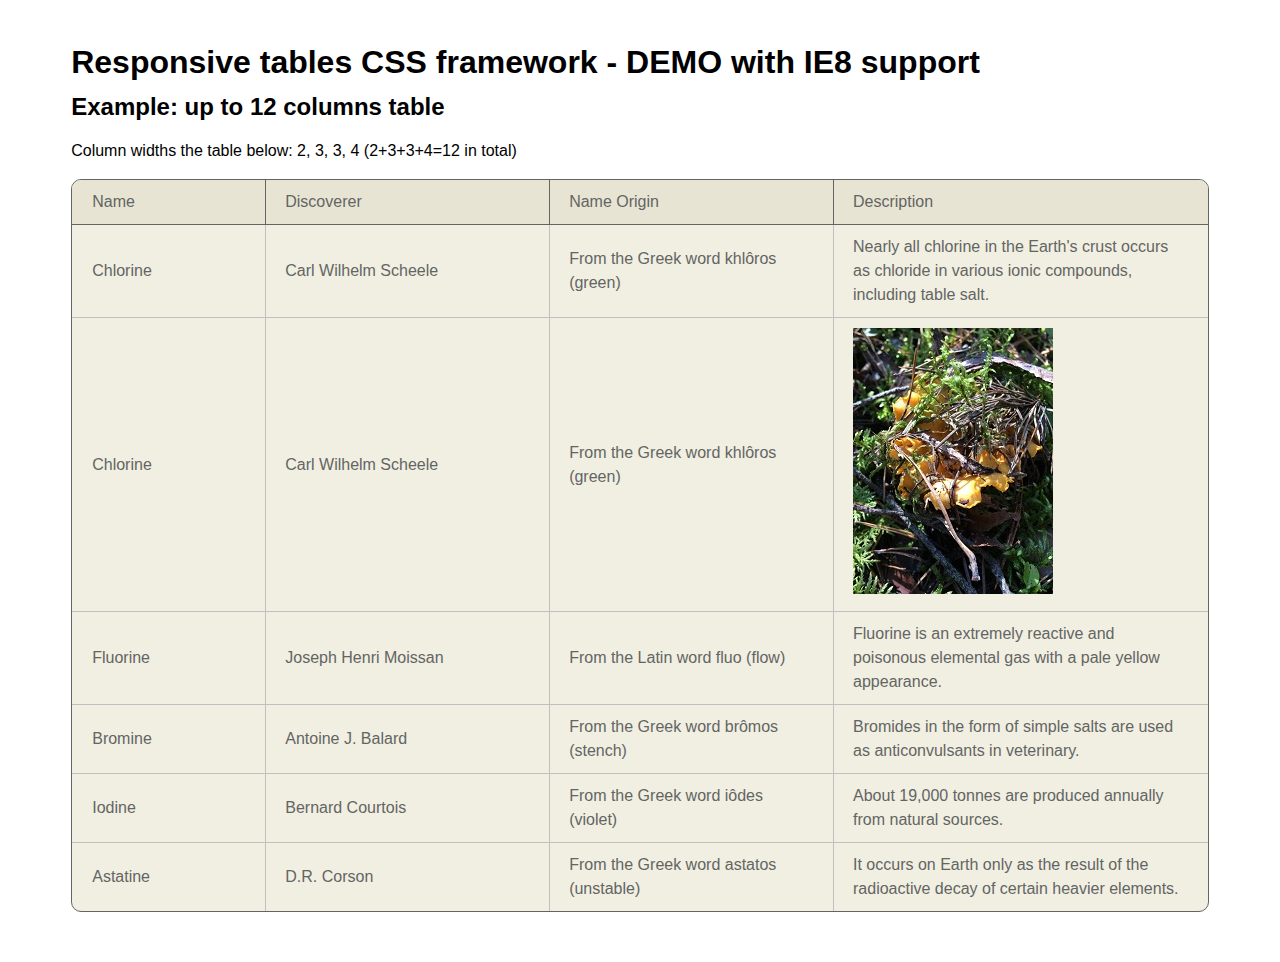
<file: fwhmzp/index.html>
<!DOCTYPE html>
<html lang="en">
    <head>
        <meta charset="utf-8">
        <title>Responsive tables</title>
        <meta name="apple-mobile-web-app-capable" content="yes">
        <meta name="viewport" content="width=device-width, initial-scale=1.0, minimum-scale=0.5">
        <link rel="stylesheet" href="css/responsive-tables.min.css" media="all">
        <!--[if lte IE 8]>
        <link rel="stylesheet" href="css/responsive-tables-lteIE8.min.css" media="all">
        <![endif]-->
    </head>

    <body>

        <div class="a">

            <h1>Responsive tables CSS framework - DEMO with IE8 support</h1>

            <h2>Example: up to 12 columns table</h2>
            <p>Column widths the table below: 2, 3, 3, 4 (2+3+3+4=12 in total)</p>

            <ul class="b c">

                <li class="d">
                    <ul>
                        <li class="e f">
                          <span class="g">Name</span>
                        </li>
                        <li class="h">
                          <span class="g">Discoverer</span>
                        </li>
                        <li class="h">
                          <span class="g">Name Origin</span>
                        </li>
                        <li class="i">
                          <span class="g">Description</span>
                        </li>
                    </ul>
                </li>

                <li class="j">
                    <dl class="e f">
                        <dt>Name</dt>
                        <dd>Chlorine</dd>
                    </dl>
                    <dl class="h">
                        <dt>Discoverer</dt>
                        <dd>Carl Wilhelm Scheele</dd>
                    </dl>
                    <dl class="h">
                        <dt>Name Origin</dt>
                        <dd>From the Greek word khlôros (green)</dd>
                    </dl>
                    <dl class="i">
                        <dt>Description</dt>
                        <dd>Nearly all chlorine in the Earth's crust occurs as chloride in various ionic compounds, including table salt.</dd>
                    </dl>
                </li>

                <li class="j">
                    <dl class="e f">
                        <dt>Name</dt>
                        <dd>Chlorine</dd>
                    </dl>
                    <dl class="h">
                        <dt>Discoverer</dt>
                        <dd>Carl Wilhelm Scheele</dd>
                    </dl>
                    <dl class="h">
                        <dt>Name Origin</dt>
                        <dd>From the Greek word khlôros (green)</dd>
                    </dl>
                    <dl class="i">
                        <dt>Description</dt>
                        <dd><img src="img.jpg" class="img-example"/></dd>
                    </dl>
                </li>

                <li class="j">
                    <dl class="e f">
                        <dt>Name</dt>
                        <dd>Fluorine</dd>
                    </dl>
                    <dl class="h">
                        <dt>Discoverer</dt>
                        <dd>Joseph Henri Moissan</dd>
                    </dl>
                    <dl class="h">
                        <dt>Name Origin</dt>
                        <dd>From the Latin word fluo (flow)</dd>
                    </dl>
                    <dl class="i">
                        <dt>Description</dt>
                        <dd>Fluorine is an extremely reactive and poisonous elemental gas with a pale yellow appearance.</dd>
                    </dl>
                </li>

                <li class="j">
                    <dl class="e f">
                        <dt>Name</dt>
                        <dd>Bromine</dd>
                    </dl>
                    <dl class="h">
                        <dt>Discoverer</dt>
                        <dd>Antoine J. Balard</dd>
                    </dl>
                    <dl class="h">
                        <dt>Name Origin</dt>
                        <dd>From the Greek word brômos (stench)</dd>
                    </dl>
                    <dl class="i">
                        <dt>Description</dt>
                        <dd>Bromides in the form of simple salts are used as anticonvulsants in veterinary.</dd>
                    </dl>
                </li>

                <li class="j">
                    <dl class="e f">
                        <dt>Name</dt>
                        <dd>Iodine</dd>
                    </dl>
                    <dl class="h">
                        <dt>Discoverer</dt>
                        <dd>Bernard Courtois</dd>
                    </dl>
                    <dl class="h">
                        <dt>Name Origin</dt>
                        <dd>From the Greek word iôdes (violet)</dd>
                    </dl>
                    <dl class="i">
                        <dt>Description</dt>
                        <dd>About 19,000 tonnes are produced annually from natural sources.</dd>
                    </dl>
                </li>

                <li class="j k">
                    <dl class="e f">
                        <dt>Name</dt>
                        <dd>Astatine</dd>
                    </dl>
                    <dl class="h">
                        <dt>Discoverer</dt>
                        <dd>D.R. Corson</dd>
                    </dl>
                    <dl class="h">
                        <dt>Name Origin</dt>
                        <dd>From the Greek word astatos (unstable)</dd>
                    </dl>
                    <dl class="i">
                        <dt>Description</dt>
                        <dd>It occurs on Earth only as the result of the radioactive decay of certain heavier elements.</dd>
                    </dl>
                </li>
            </ul>

        </div>

    </body>
</html>
</file>
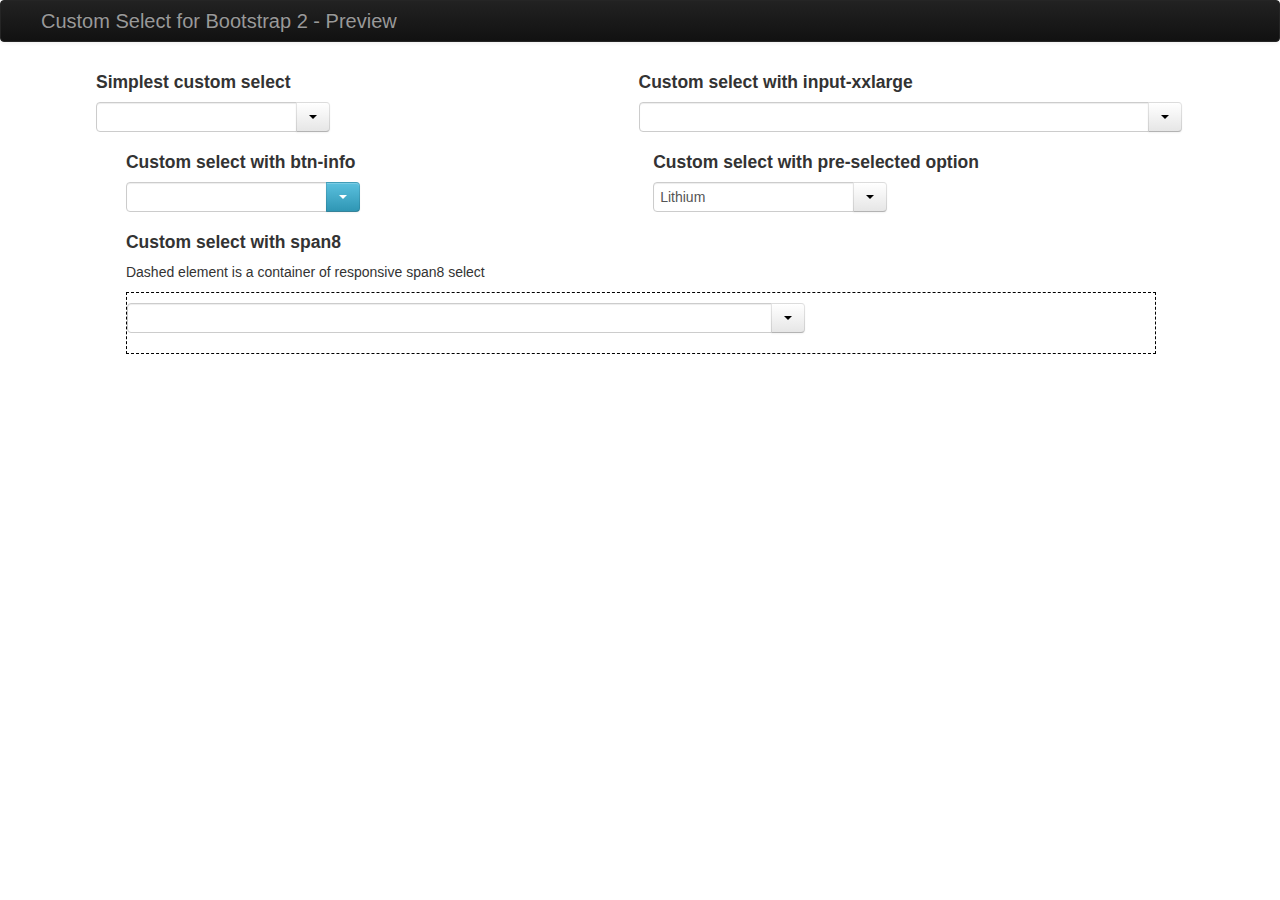
<file: n0wea4/index.html>
<!DOCTYPE html>
<html lang="en">
  <head>
    <meta charset="utf-8">
    <meta name="viewport" content="width=device-width, initial-scale=1.0">
    <meta name="author" content="Lisa Stoz">

    <title>Custom Select for Bootstrap 2 - Preview</title>
    <link href="style.css" rel="stylesheet">
    <script src="script.js"></script>
  </head>

  <body>

    <div class="navbar navbar-inverse">
      <div class="navbar-inner">
        <div class="container-fluid">

          <a class="brand" href="#">Custom Select for Bootstrap 2 - Preview</a>

        </div>
      </div>
    </div>

    <div class="container-fluid">
      <div class="row-fluid">
        <div class="span1"></div>
        <div class="span10">

          <div class="row">
            <div class="span6">
              <h4>Simplest custom select</h4>
              <select name="my_select1" class="simple_select1">
                <option></option>
                <option>Hydrogen</option>
                <option>Helium</option>
                <option>Lithium</option>
                <option>Beryllium</option>
                <option>Boron</option>
                <option>Carbon</option>
                <option>Nitrogen</option>
            </select>
            </div><!--/span-->
            <div class="span6">
              <h4>Custom select with input-xxlarge</h4>
              <select name="my_select2" class="simple_select2">
                <option></option>
                <option>Hydrogen</option>
                <option>Helium</option>
                <option>Lithium</option>
                <option>Beryllium</option>
                <option>Boron</option>
                <option>Carbon</option>
                <option>Nitrogen</option>
            </select>
            </div><!--/span-->

          </div><!--/row-->
          <div class="row-fluid">
           <div class="span6">
              <h4>Custom select with btn-info</h4>
             <select name="my_select3" class="simple_select3">
                <option></option>
                <option>Hydrogen</option>
                <option>Helium</option>
                <option>Lithium</option>
                <option>Beryllium</option>
                <option>Boron</option>
                <option>Carbon</option>
                <option>Nitrogen</option>
            </select>
            </div><!--/span-->
            <div class="span6">
              <h4>Custom select with pre-selected option</h4>
              <select name="my_select4" class="simple_select4">
                <option></option>
                <option>Hydrogen</option>
                <option>Helium</option>
                <option selected="selected">Lithium</option>
                <option>Beryllium</option>
                <option>Boron</option>
                <option>Carbon</option>
                <option>Nitrogen</option>
            </select>
            </div><!--/span-->

          </div><!--/row-->
		  <h4>Custom select with span8</h4>
		  <p>Dashed element is a container of responsive span8 select</p>
		   <div class="row-fluid" style="border: 1px dashed black; padding: 10px 0;">

			<select name="my_select5" class="simple_select5">
                <option></option>
                <option>Hydrogen</option>
                <option>Helium</option>
                <option>Lithium</option>
                <option>Beryllium</option>
                <option>Boron</option>
                <option>Carbon</option>
                <option>Nitrogen</option>
            </select>
		   </div>


        </div><!--/span-->
      </div><!--/row-->

    </div><!--/.fluid-container-->




    <script>
    (function(i, s, o, g, r, a, m) {
  i['GoogleAnalyticsObject'] = r;
  (i[r] =
    i[r] ||
    function() {
      (i[r].q = i[r].q || []).push(arguments);
    }),
    (i[r].l = 1 * new Date());
  (a = s.createElement(o)), (m = s.getElementsByTagName(o)[0]);
  a.async = 1;
  a.src = g;
  m.parentNode.insertBefore(a, m);
})(window, document, 'script', '//www.google-analytics.com/analytics.js', 'ga');

ga('create', 'UA-39372167-2', 'jpotapova.info');
ga('send', 'pageview');
</script>

  </body>
</html>
</file>
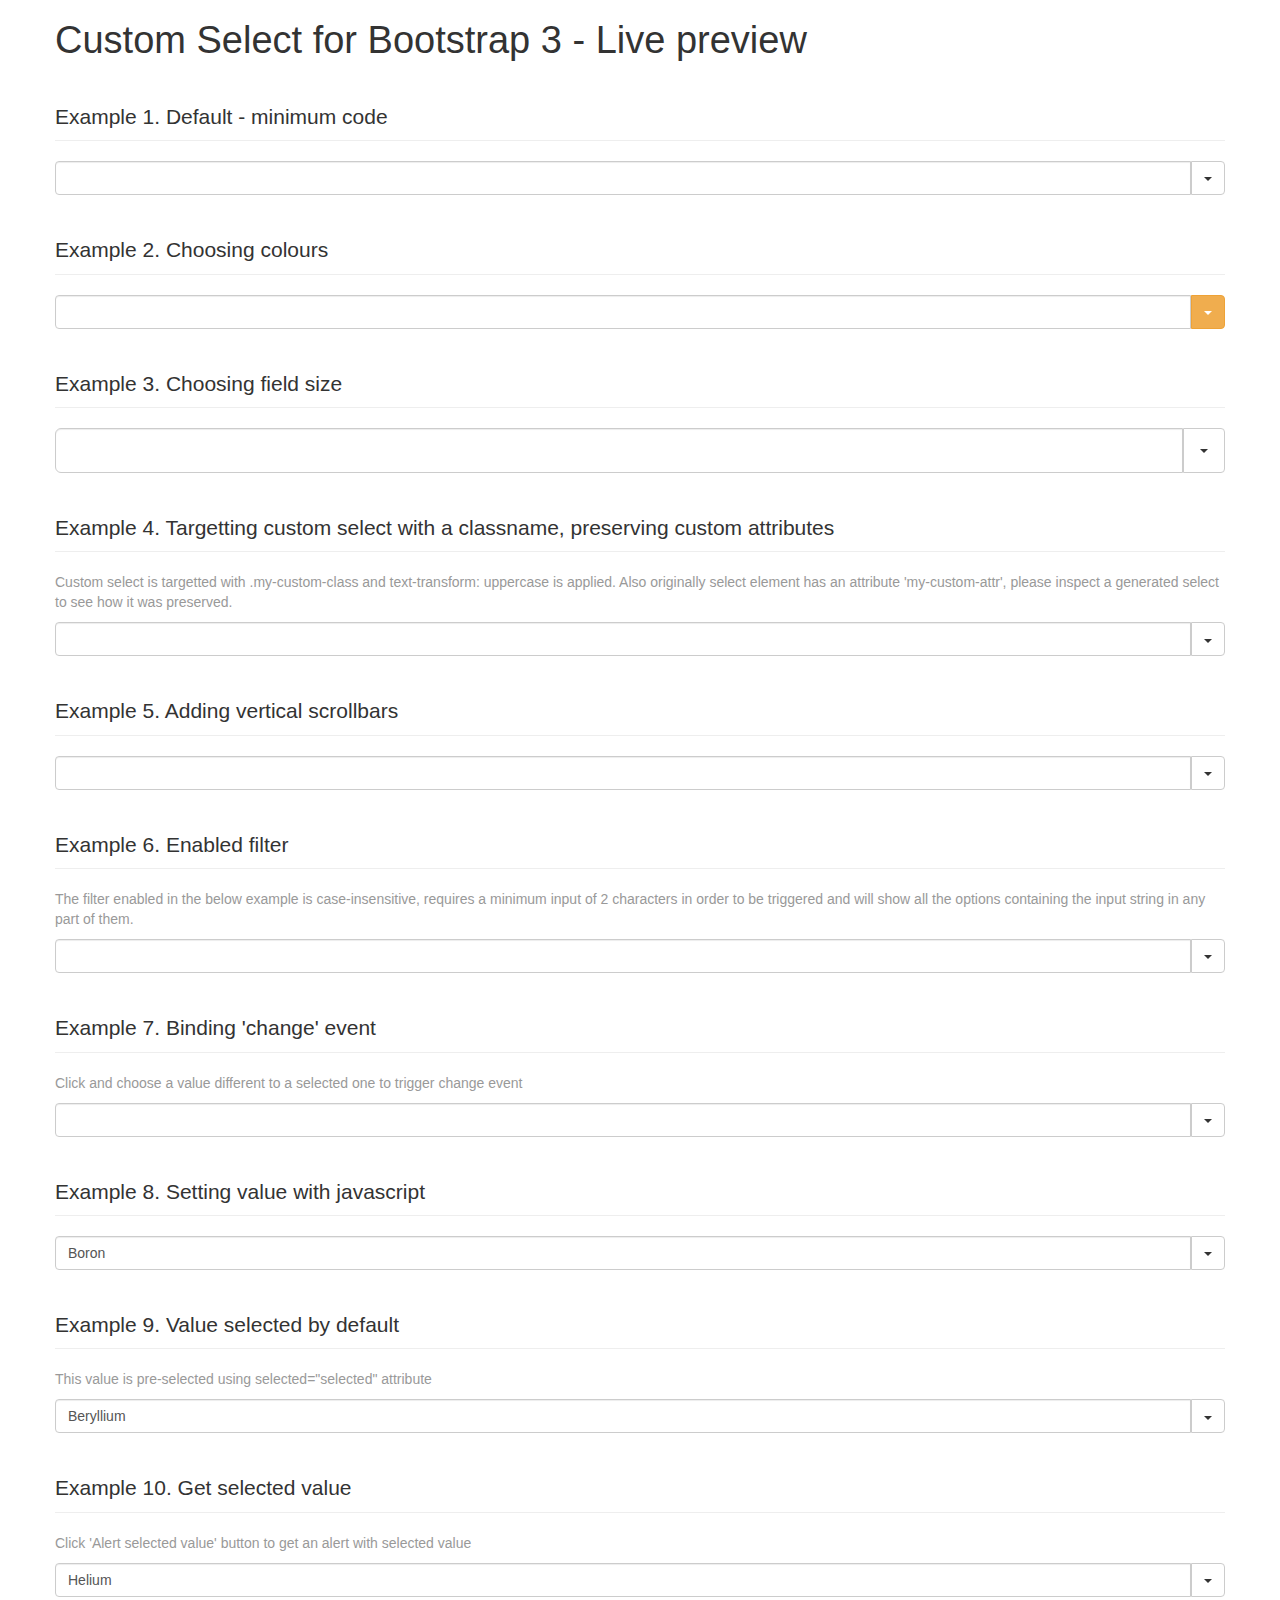
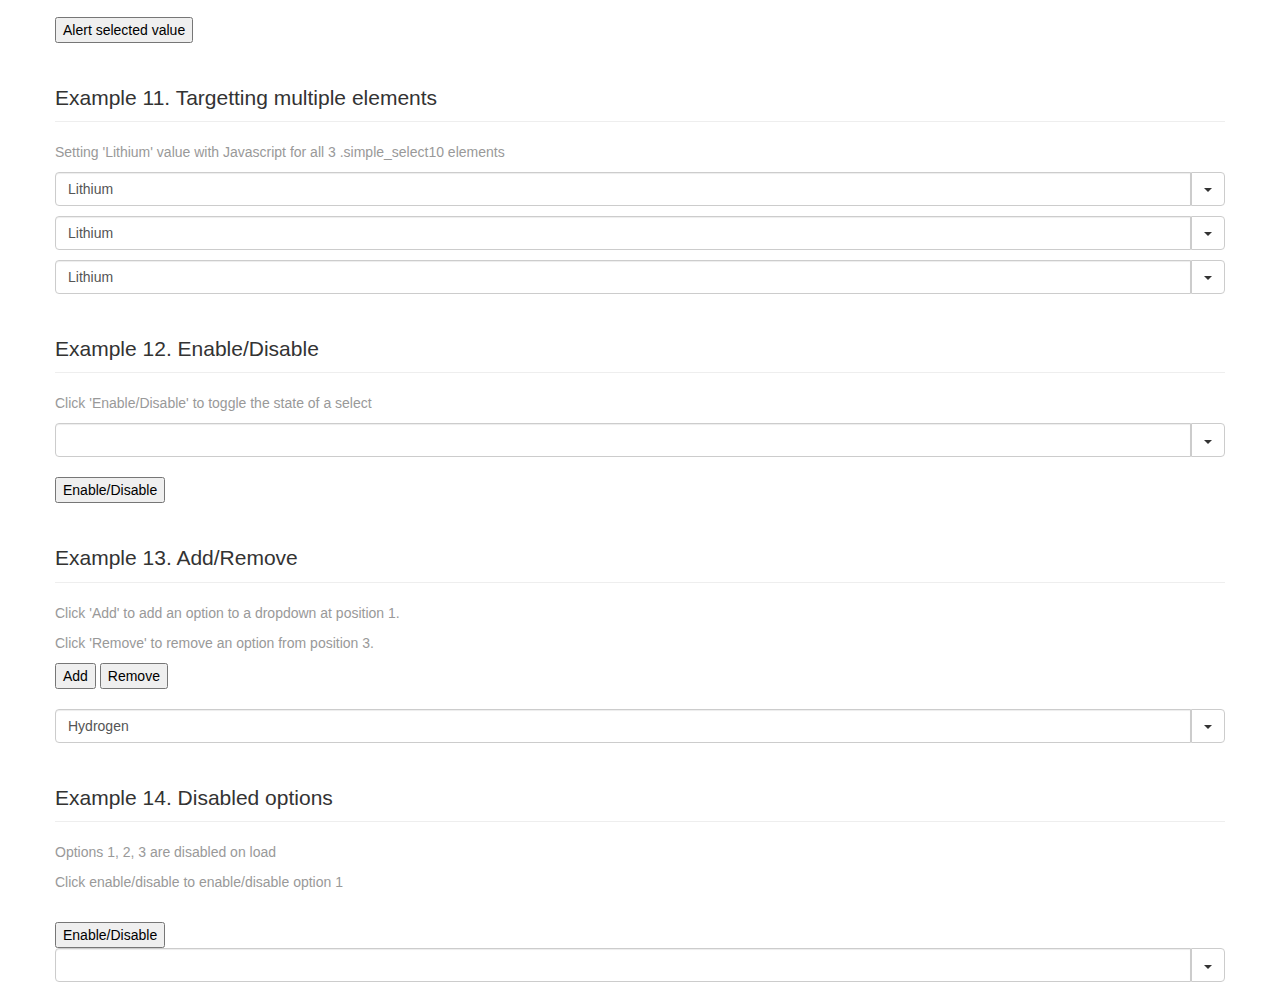
<file: q4w4ef/index.html>
<!DOCTYPE html>
<html lang="en">
<head>
<meta charset="utf-8">
<meta name="viewport" content="width=device-width, initial-scale=1.0">
<meta name="author" content="Lisa Stoz">

<title>Custom Select for Bootstrap 3 - Preview</title>


<link href="style.css" rel="stylesheet">
<script src="script.js"></script>

</head>

<body>

	<div class="container">

		<h1>Custom Select for Bootstrap 3 - Live preview</h1>

		           <!-- EXAMPLE 1 BEGIN  -->

            <p class="lead page-header">Example 1. Default - minimum code</p>

            <select name="my_select" class="simple_select1">
                <option></option>
                <option>Hydrogen</option>
                <option>Helium</option>
                <option>Lithium</option>
                <option>Beryllium</option>
                <option>Boron</option>
                <option>Carbon</option>
                <option>Nitrogen</option>
            </select>



            <!-- EXAMPLE 1 END -->

            <!-- EXAMPLE 2 BEGIN -->

            <p class="lead page-header">Example 2. Choosing colours</p>

            <select name="my_select" class="simple_select2">
                <option></option>
                <option>Hydrogen</option>
                <option>Helium</option>
                <option>Lithium</option>
                <option>Beryllium</option>
                <option>Boron</option>
                <option>Carbon</option>
                <option>Nitrogen</option>
            </select>



            <!-- EXAMPLE 2 END -->

            <!-- EXAMPLE 3 BEGIN -->

            <p class="lead page-header">Example 3. Choosing field size</p>

            <select name="my_select" class="simple_select3">
                <option></option>
                <option>Hydrogen</option>
                <option>Helium</option>
                <option>Lithium</option>
                <option>Beryllium</option>
                <option>Boron</option>
                <option>Carbon</option>
                <option>Nitrogen</option>
            </select>


            <!-- EXAMPLE 3 END -->

            <!-- EXAMPLE 4 BEGIN -->

            <p class="lead page-header">Example 4. Targetting custom select with a classname, preserving custom attributes</p>
            <p class="text-muted">Custom select is targetted with .my-custom-class and text-transform: uppercase is applied. Also originally
            select element has an attribute 'my-custom-attr', please inspect a generated select to see how it was preserved.</p>



            <select name="my_select" class="simple_select4" my-custom-attr="some-value">
                <option></option>
                <option>Hydrogen</option>
                <option>Helium</option>
                <option>Lithium</option>
                <option>Beryllium</option>
                <option>Boron</option>
                <option>Carbon</option>
                <option>Nitrogen</option>
            </select>



            <!-- EXAMPLE 4 END -->

            <!-- EXAMPLE 5 BEGIN -->

            <p class="lead page-header">Example 5. Adding vertical scrollbars</p>

            <select name="my_select" class="simple_select5">
                <option></option>
                <option>Hydrogen</option>
                <option>Helium</option>
                <option>Lithium</option>
                <option>Beryllium</option>
                <option>Boron</option>
                <option>Carbon</option>
                <option>Nitrogen</option>
            </select>



            <!-- EXAMPLE 5 END -->

            <!-- EXAMPLE 6 BEGIN -->

            <p class="lead page-header">Example 6. Enabled filter</p>
            <p class="text-muted">The filter enabled in the below example is case-insensitive,
requires a minimum input of 2 characters in order to be triggered and will show all the options containing the input string in any part of them.</p>

            <select name="my_select" class="simple_select6">
                <option value=""></option>
                <option value="H">Hydrogen</option>
                <option value="He">Helium</option>
                <option value="Li">Lithium</option>
                <option value="Be">Beryllium</option>
                <option value="B">Boron</option>
                <option value="C">Carbon</option>
                <option value="N">Nitrogen</option>
                <option value="O">Oxygen</option>
                <option value="F">Fluorine</option>
                <option value="Ne">Neon</option>
                <option value="Na">Sodium</option>
                <option value="Mg">Magnesium</option>
                <option value="Al">Aluminum, Aluminium</option>
                <option value="Si">Silicon</option>
                <option value="P">Phosphorus</option>
                <option value="S">Sulfur</option>
                <option value="Cl">Chlorine</option>
                <option value="Ar">Argon</option>
                <option value="K">Potassium</option>
                <option value="Ca">Calcium</option>
                <option value="Sc">Scandium</option>
                <option value="Ti">Titanium</option>
                <option value="V">Vanadium</option>
                <option value="Cr">Chromium</option>
                <option value="Mn">Manganese</option>
                <option value="Fe">Iron</option>
                <option value="Co">Cobalt</option>
                <option value="Ni">Nickel</option>
                <option value="Cu">Copper</option>
                <option value="Zn">Zinc</option>
                <option value="Ga">Gallium</option>
                <option value="Ge">Germanium</option>
                <option value="As">Arsenic</option>
                <option value="Se">Selenium</option>
                <option value="Br">Bromine</option>
                <option value="Kr">Krypton</option>
                <option value="Rb">Rubidium</option>
                <option value="Sr">Strontium</option>
                <option value="Y">Yttrium</option>
                <option value="Zr">Zirconium</option>
                <option value="Nb">Niobium</option>
                <option value="Mo">Molybdenum</option>
                <option value="Tc">Technetium</option>
                <option value="Ru">Ruthenium</option>
                <option value="Rh">Rhodium</option>
                <option value="Pd">Palladium</option>
                <option value="Ag">Silver</option>
                <option value="Cd">Cadmium</option>
                <option value="In">Indium</option>
                <option value="Sn">Tin</option>
                <option value="Sb">Antimony</option>
                <option value="Te">Tellurium</option>
                <option value="I">Iodine</option>
                <option value="Xe">Xenon</option>
                <option value="Cs">Cesium</option>
                <option value="Ba">Barium</option>
                <option value="La">Lanthanum</option>
                <option value="Ce">Cerium</option>
                <option value="Pr">Praseodymium</option>
                <option value="Nd">Neodymium</option>
                <option value="Pm">Promethium</option>
                <option value="Sm">Samarium</option>
                <option value="Eu">Europium</option>
                <option value="Gd">Gadolinium</option>
                <option value="Tb">Terbium</option>
                <option value="Dy">Dysprosium</option>
                <option value="Ho">Holmium</option>
                <option value="Er">Erbium</option>
                <option value="Tm">Thulium</option>
                <option value="Yb">Ytterbium</option>
                <option value="Lu">Lutetium</option>
                <option value="Hf">Hafnium</option>
                <option value="Ta">Tantalum</option>
                <option value="W">Tungsten</option>
                <option value="Re">Rhenium</option>
                <option value="Os">Osmium</option>
                <option value="Ir">Iridium</option>
                <option value="Pt">Platinum</option>
                <option value="Au">Gold</option>
                <option value="Hg">Mercury</option>
                <option value="Tl">Thallium</option>
                <option value="Pb">Lead</option>
                <option value="Bi">Bismuth</option>
                <option value="Po">Polonium</option>
                <option value="At">Astatine</option>
                <option value="Rn">Radon</option>
                <option value="Fr">Francium</option>
                <option value="Ra">Radium</option>
                <option value="Ac">Actinium</option>
                <option value="Th">Thorium</option>
                <option value="Pa">Protactinium</option>
                <option value="U">Uranium</option>
                <option value="Np">Neptunium</option>
                <option value="Pu">Plutonium</option>
                <option value="Am">Americium</option>
                <option value="Cm">Curium</option>
                <option value="Bk">Berkelium</option>
                <option value="Cf">Californium</option>
                <option value="Es">Einsteinium</option>
                <option value="Fm">Fermium</option>
                <option value="Md">Mendelevium</option>
                <option value="No">Nobelium</option>
                <option value="Lr">Lawrencium</option>
                <option value="Rf">Rutherfordium</option>
                <option value="Db">Dubnium</option>
                <option value="Sg">Seaborgium</option>
                <option value="Bh">Bohrium</option>
                <option value="Hs">Hassium</option>
                <option value="Mt">Meitnerium</option>
                <option value="Ds">Darmstadtium</option>
                <option value="Rg">Roentgenium</option>
                <option value="Cn">Copernicium</option>
                <option value="Uut">Ununtrium</option>
                <option value="Fl">Flerovium</option>
                <option value="Uup">Ununpentium</option>
                <option value="Lv">Livermorium</option>
                <option value="Uus">Ununseptium</option>
                <option value="Uuo">Ununoctium</option>
            </select>





            <!-- EXAMPLE 6 END -->

            <!-- EXAMPLE 5 BEGIN -->

            <p class="lead page-header">Example 7. Binding 'change' event</p>
            <p class="text-muted">Click and choose a value different to a selected one to trigger change event</p>

            <select name="my_select" class="simple_select7">
                <option></option>
                <option>Hydrogen</option>
                <option>Helium</option>
                <option>Lithium</option>
                <option>Beryllium</option>
                <option>Boron</option>
                <option>Carbon</option>
                <option>Nitrogen</option>
            </select>



            <!-- EXAMPLE 7 END -->

            <!-- EXAMPLE 8 BEGIN -->

            <p class="lead page-header">Example 8. Setting value with javascript</p>

            <select name="my_select" class="simple_select8">
                <option></option>
                <option value="hydrogen">Hydrogen</option>
                <option value="helium">Helium</option>
                <option value="lithium">Lithium</option>
                <option value="beryllium">Beryllium</option>
                <option value="boron">Boron</option>
                <option value="carbon">Carbon</option>
                <option value="nitrogen">Nitrogen</option>
            </select>


            <!-- EXAMPLE 8 END -->

            <!-- EXAMPLE 9 BEGIN -->

            <p class="lead page-header">Example 9. Value selected by default</p>
            <p class="text-muted">This value is pre-selected using selected="selected" attribute</p>

            <select name="my_select" class="simple_select9">
                <option></option>
                <option value="hydrogen">Hydrogen</option>
                <option value="helium">Helium</option>
                <option value="lithium" >Lithium</option>
                <option value="beryllium" selected="selected">Beryllium</option>
                <option value="boron">Boron</option>
                <option value="carbon">Carbon</option>
                <option value="nitrogen">Nitrogen</option>
            </select>



            <!-- EXAMPLE 9 END -->

            <!-- EXAMPLE 10 BEGIN -->

            <p class="lead page-header">Example 10. Get selected value</p>
            <p class="text-muted">Click 'Alert selected value' button to get an alert with selected value</p>

            <select name="my_select" class="simple_select10">
                <option></option>
                <option value="hydrogen">Hydrogen</option>
                <option value="helium" selected="selected">Helium</option>
                <option value="lithium" >Lithium</option>
                <option value="beryllium">Beryllium</option>
                <option value="boron">Boron</option>
                <option value="carbon">Carbon</option>
                <option value="nitrogen">Nitrogen</option>
            </select>

            <button class="show" style="margin-top: 20px;">Alert selected value</button>


            <!-- EXAMPLE 10 END -->

            <!-- EXAMPLE 11 BEGIN -->

            <p class="lead page-header">Example 11. Targetting multiple elements</p>
            <p class="text-muted">Setting 'Lithium' value with Javascript for all 3 .simple_select10 elements</p>

            <select name="my_select" class="simple_select11">
                <option></option>
                <option>Hydrogen</option>
                <option>Helium</option>
                <option>Lithium</option>
                <option>Beryllium</option>
                <option>Boron</option>
                <option>Carbon</option>
                <option>Nitrogen</option>
            </select>

            <div style="height: 10px;"></div>

            <select name="my_select" class="simple_select11">
                <option></option>
                <option>Hydrogen</option>
                <option>Helium</option>
                <option>Lithium</option>
                <option>Beryllium</option>
                <option>Boron</option>
                <option>Carbon</option>
                <option>Nitrogen</option>
            </select>

            <div style="height: 10px;"></div>

            <select name="my_select" class="simple_select11">
                <option></option>
                <option>Hydrogen</option>
                <option>Helium</option>
                <option>Lithium</option>
                <option>Beryllium</option>
                <option>Boron</option>
                <option>Carbon</option>
                <option>Nitrogen</option>
            </select>



            <!-- EXAMPLE 11 END -->

            <!-- EXAMPLE 12 BEGIN -->

            <p class="lead page-header">Example 12. Enable/Disable</p>
            <p class="text-muted">Click 'Enable/Disable' to toggle the state of a select</p>

            <select name="my_select" class="simple_select12">
                <option></option>
                <option value="hydrogen">Hydrogen</option>
                <option value="helium">Helium</option>
                <option value="lithium">Lithium</option>
                <option value="beryllium">Beryllium</option>
                <option value="boron">Boron</option>
                <option value="carbon">Carbon</option>
                <option value="nitrogen">Nitrogen</option>
            </select>

            <button class="enable-disable" style="margin-top: 20px;">Enable/Disable</button>

            <!-- EXAMPLE 12 END -->

            <!-- EXAMPLE 13 BEGIN -->

            <p class="lead page-header">Example 13. Add/Remove</p>
            <p class="text-muted">Click 'Add' to add an option to a dropdown at position 1.</p>
            <p class="text-muted">Click 'Remove' to remove an option from position 3.</p>

            <button class="add" style="margin-bottom: 20px;">Add</button>
            <button class="remove" style="margin-bottom: 20px;">Remove</button>

            <select name="my_select" class="simple_select13">
                <option value="hydrogen">Hydrogen</option>
                <option value="helium">Helium</option>
                <option value="lithium">Lithium</option>
                <option value="beryllium">Beryllium</option>
                <option value="boron">Boron</option>
                <option value="carbon">Carbon</option>
                <option value="nitrogen">Nitrogen</option>
            </select>





            <!-- EXAMPLE 13 END -->

            <!-- EXAMPLE 14 BEGIN -->

            <p class="lead page-header">Example 14. Disabled options</p>
            <p class="text-muted">Options 1, 2, 3 are disabled on load</p>
            <p class="text-muted">Click enable/disable to enable/disable option 1</p>
            <button class="enable-disable-option" style="margin-top: 20px;">Enable/Disable</button>

            <select name="my_select" class="simple_select14">
                <option value=""></option>
                <option value="hydrogen" disabled>Hydrogen</option>
                <option value="helium" disabled>Helium</option>
                <option value="lithium" disabled>Lithium</option>
                <option value="beryllium">Beryllium</option>
                <option value="boron">Boron</option>
                <option value="carbon">Carbon</option>
                <option value="nitrogen">Nitrogen</option>
            </select>

            <!-- EXAMPLE 14 END -->




	</div>


	<script>
 (function(i, s, o, g, r, a, m) {
  i['GoogleAnalyticsObject'] = r;
  (i[r] =
    i[r] ||
    function() {
      (i[r].q = i[r].q || []).push(arguments);
    }),
    (i[r].l = 1 * new Date());
  (a = s.createElement(o)), (m = s.getElementsByTagName(o)[0]);
  a.async = 1;
  a.src = g;
  m.parentNode.insertBefore(a, m);
})(window, document, 'script', '//www.google-analytics.com/analytics.js', 'ga');

ga('create', 'UA-39372167-2', 'jpotapova.info');
ga('send', 'pageview');
</script>

</body>
</html>
</file>
<file: fwhmzp/css/responsive-tables.min.css>
.a{width:90%;margin:50px auto;font-family:arial;line-height:1.5em}.b{list-style:none;margin:0;padding:0;-moz-box-sizing:border-box;box-sizing:border-box}.b *{-moz-box-sizing:border-box;box-sizing:border-box}.j{position:relative}.j>dl{width:100%;display:table;margin:0;padding:0}@media (min-width:769px){.j{display:table;width:100%}.j>dl{display:table-cell}.j>dl:before{content:"";float:left;height:100%;display:block;position:absolute;top:0}}.j>dl>dt{-moz-margin-start:0;-webkit-margin-start:0;margin-start:0;width:100%;display:block}@media (min-width:360px){.j>dl>dt{width:50%;display:table-cell;height:100%}}@media (min-width:769px){.j>dl>dt{display:none}}.j>dl>dd{-moz-margin-start:0;-webkit-margin-start:0;margin-start:0;display:block;width:100%}@media (min-width:360px){.j>dl>dd{width:50%;display:table-cell;height:100%}}.d{display:none}@media (min-width:769px){.d{display:block;position:relative}.d>ul{list-style:none;margin:0;padding:0;display:table;width:100%}.d>ul>li{display:table-cell;vertical-align:middle}.d>ul>li:before{content:"";float:left;height:100%;display:block;position:absolute;top:0}}@media (min-width:769px){.c .i{width:33%}.c .h{width:25%}.c .e{width:17%}}.b{color:#636563;background:#f1efe2;border-radius:10px;border:1px solid #636563;overflow:hidden}.b>li{border-bottom:1px solid #636563}@media (min-width:769px){.b>li:not(.d){border-bottom:1px solid silver}}.b>li:last-child{border-bottom:none}.b>li>dl{border-bottom:1px solid silver}.b>li>dl:last-child{border-bottom:none}@media (min-width:769px){.b>li>dl{vertical-align:middle;border-bottom:none}}.b>li>dl>dt{padding:10px 20px;background:#e7e4d3;vertical-align:middle}.b>li>dl>dd{padding:10px 20px;vertical-align:middle}.d{background:#e7e4d3}@media (min-width:769px){.d>ul>li{vertical-align:middle}.d>ul>li:before{background:#636563;width:1px}.d>ul>li:first-child:before{display:none}.d>ul>li .g{padding:10px 20px;display:block}}@media (min-width:769px){.j>dl:before{background:silver;width:1px}.j>dl:first-child:before{display:none}}.j>dl>dd{margin:0}.img-example{width:100%;max-width:200px;max-height:266px}
</file>
<file: fwhmzp/css/responsive-tables-lteIE8.min.css>
.j>dl{display:table-cell}.j>dl:before{content:"";float:left;height:100%;display:block;position:absolute;top:0}.j>dl>dt{display:none}.j>dl>dd{width:50%;display:table-cell;height:100%}.d{display:block;position:relative}.d>ul{list-style:none;margin:0;padding:0;display:table;width:100%}.d>ul>li{display:table-cell}.d>ul>li:before{content:"";float:left;height:100%;display:block;position:absolute;top:0}.c .i{width:33%}.c .h{width:25%}.c .e{width:17%}.b>li{border-bottom:1px solid silver}.b>li.d{border-bottom:1px solid #636563}.b>li.k{border-bottom:none}.b>li>dl{vertical-align:middle;border-bottom:none}.d>ul>li{vertical-align:middle}.d>ul>li:before{background:#636563;width:1px}.d>ul>li.f:before{display:none}.d>ul>li .g{padding:10px 20px;display:block}.j{display:table;width:100%}.j>dl:before{background:silver;width:1px}.j>dl.f:before{display:none}
</file>
